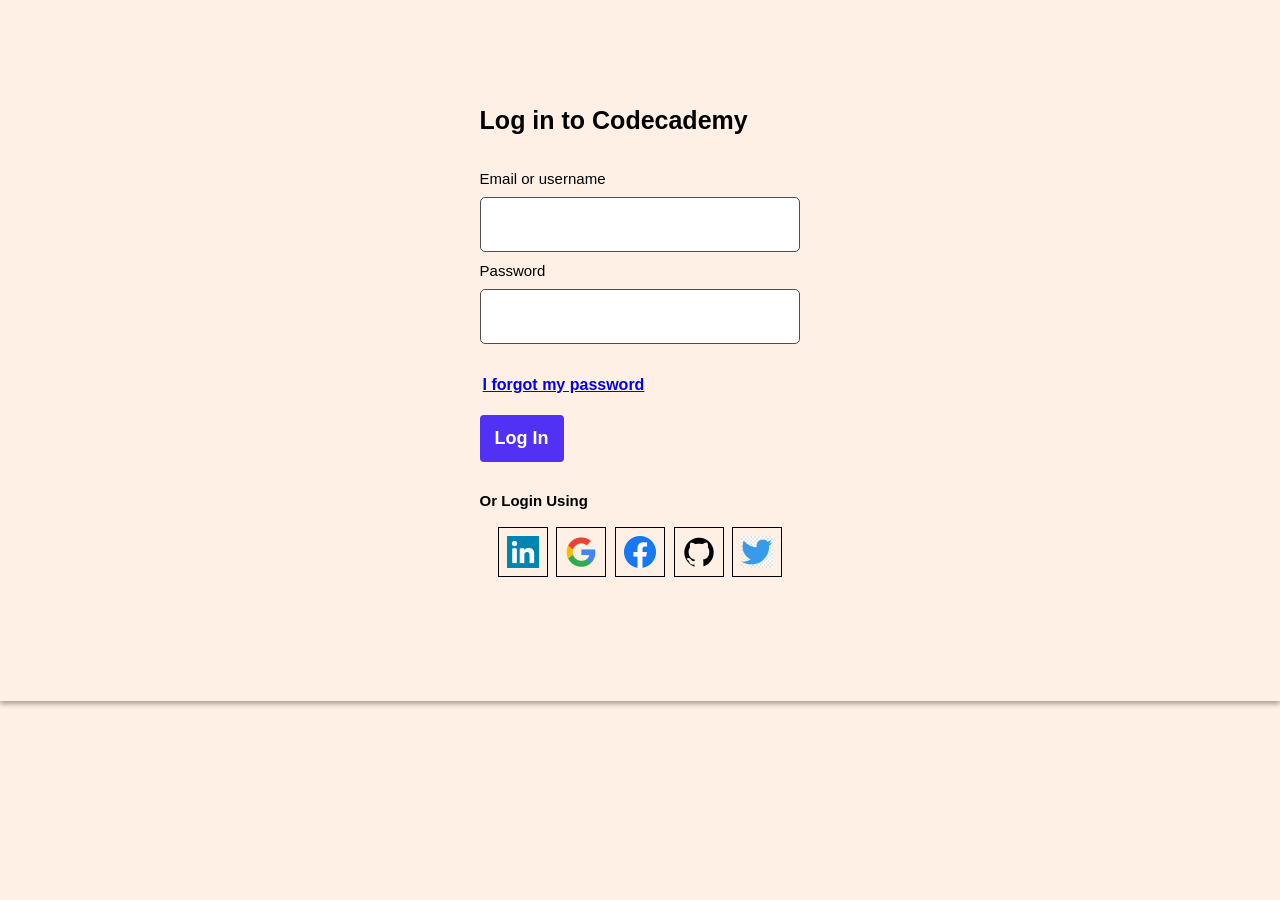
<file: 1.Codecademy-login-clone/index.html>
<!DOCTYPE html>
<html lang="en">
<head>
    <meta charset="UTF-8">
    <meta name="viewport" content="width=device-width, initial-scale=1.0">
    <title>Codecademy-login-clone</title>
    <link rel="stylesheet" href="style.css">
</head>
<body>
    <div class="container">
        <div class="header">Log in to Codecademy</div>
        <form action="">
            <label for="">Email or username</label>
            <input type="text" name="" id="">
            <label for="">Password</label>
            <input type="text">
            
            <a href="#" id="forgot">I forgot my password</a>
            <div class="btn"><button>Log In</button></div>
        </form>
        <footer>
            <h3>Or Login Using</h3>
            <div class="images">
                <img src="1.png" alt="">
                <img src="2.png" alt="">
                <img src="3.png" alt="">
                <img src="4.png" alt="">
                <img src="5.jpg" alt="">
            </div>
        </footer>
    </div>
    
</body>
</html>
</file>
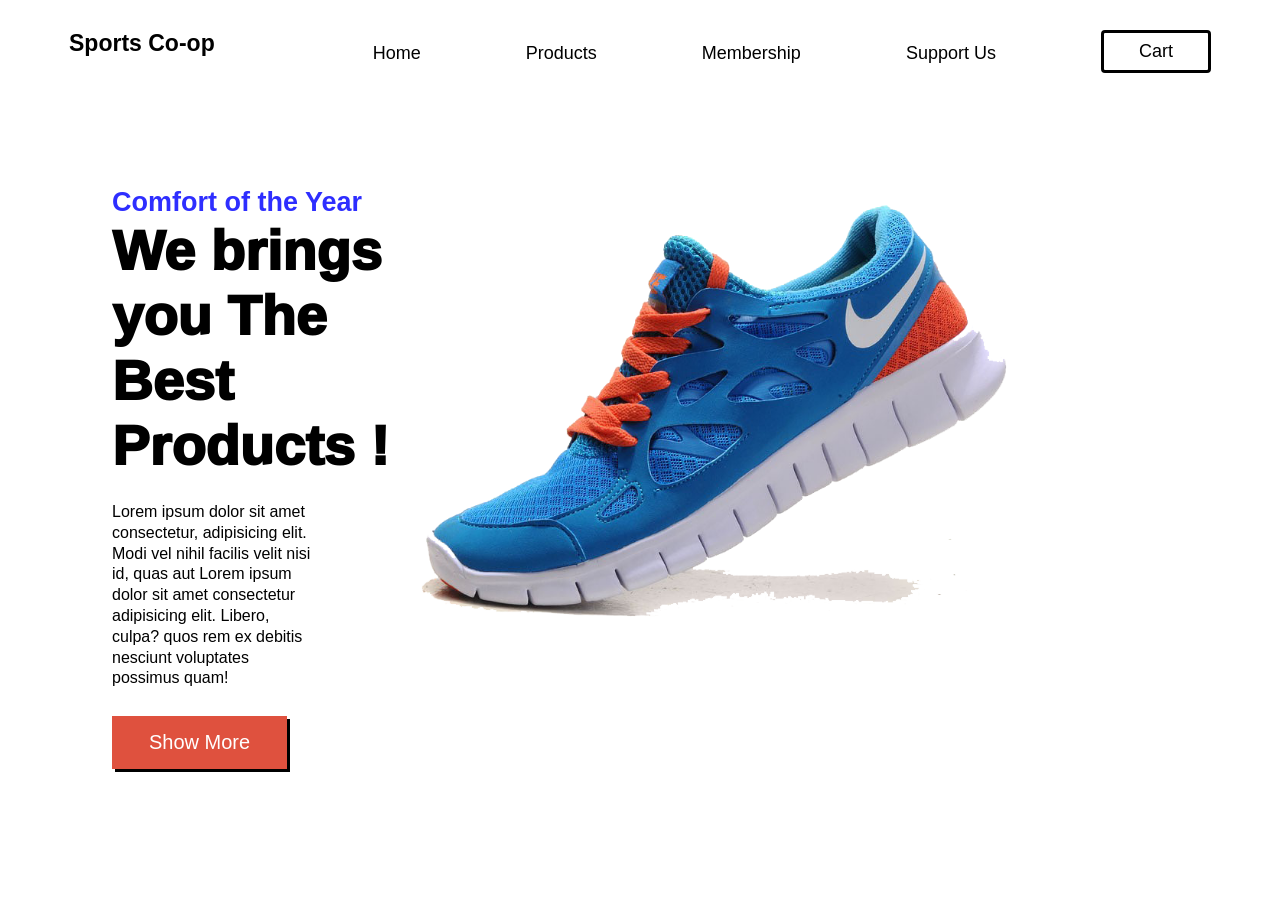
<file: 3.Sports-landing-page/index.html>
<!DOCTYPE html>
<html lang="en">

<head>
    <meta charset="UTF-8">
    <meta name="viewport" content="width=device-width, initial-scale=1.0">
    <title>Sports-landing-page
    </title>
    <link rel="stylesheet" href="style.css">
</head>

<body>
    <nav>
        <div class="logo">Sports Co-op</div>
        <div class="nav_items">
            <li><a href="#">Home</a></li>
            <li><a href="#">Products</a></li>
            <li><a href="#">Membership</a></li>
            <li><a href="#">Support Us</a></li>
            <li class="special"><a href="#">Cart</a></li>
        </div>
    </nav>
    <span class="container">
        <div class="content">
            <h3>Comfort of the Year</h3>
            <h1>We brings you The Best Products !</h1>
            <p>Lorem ipsum dolor sit amet consectetur, adipisicing elit. Modi vel nihil facilis velit nisi id, quas aut Lorem ipsum dolor sit amet consectetur adipisicing elit. Libero, culpa?
                quos rem ex debitis nesciunt voluptates possimus quam!</p>
            <button><a href="#" style="color: white;">Show More</a></button>
        </div>
        <div class="image"><img src="3.png" alt=""></div>
    </span>
</body>

</html>
</file>
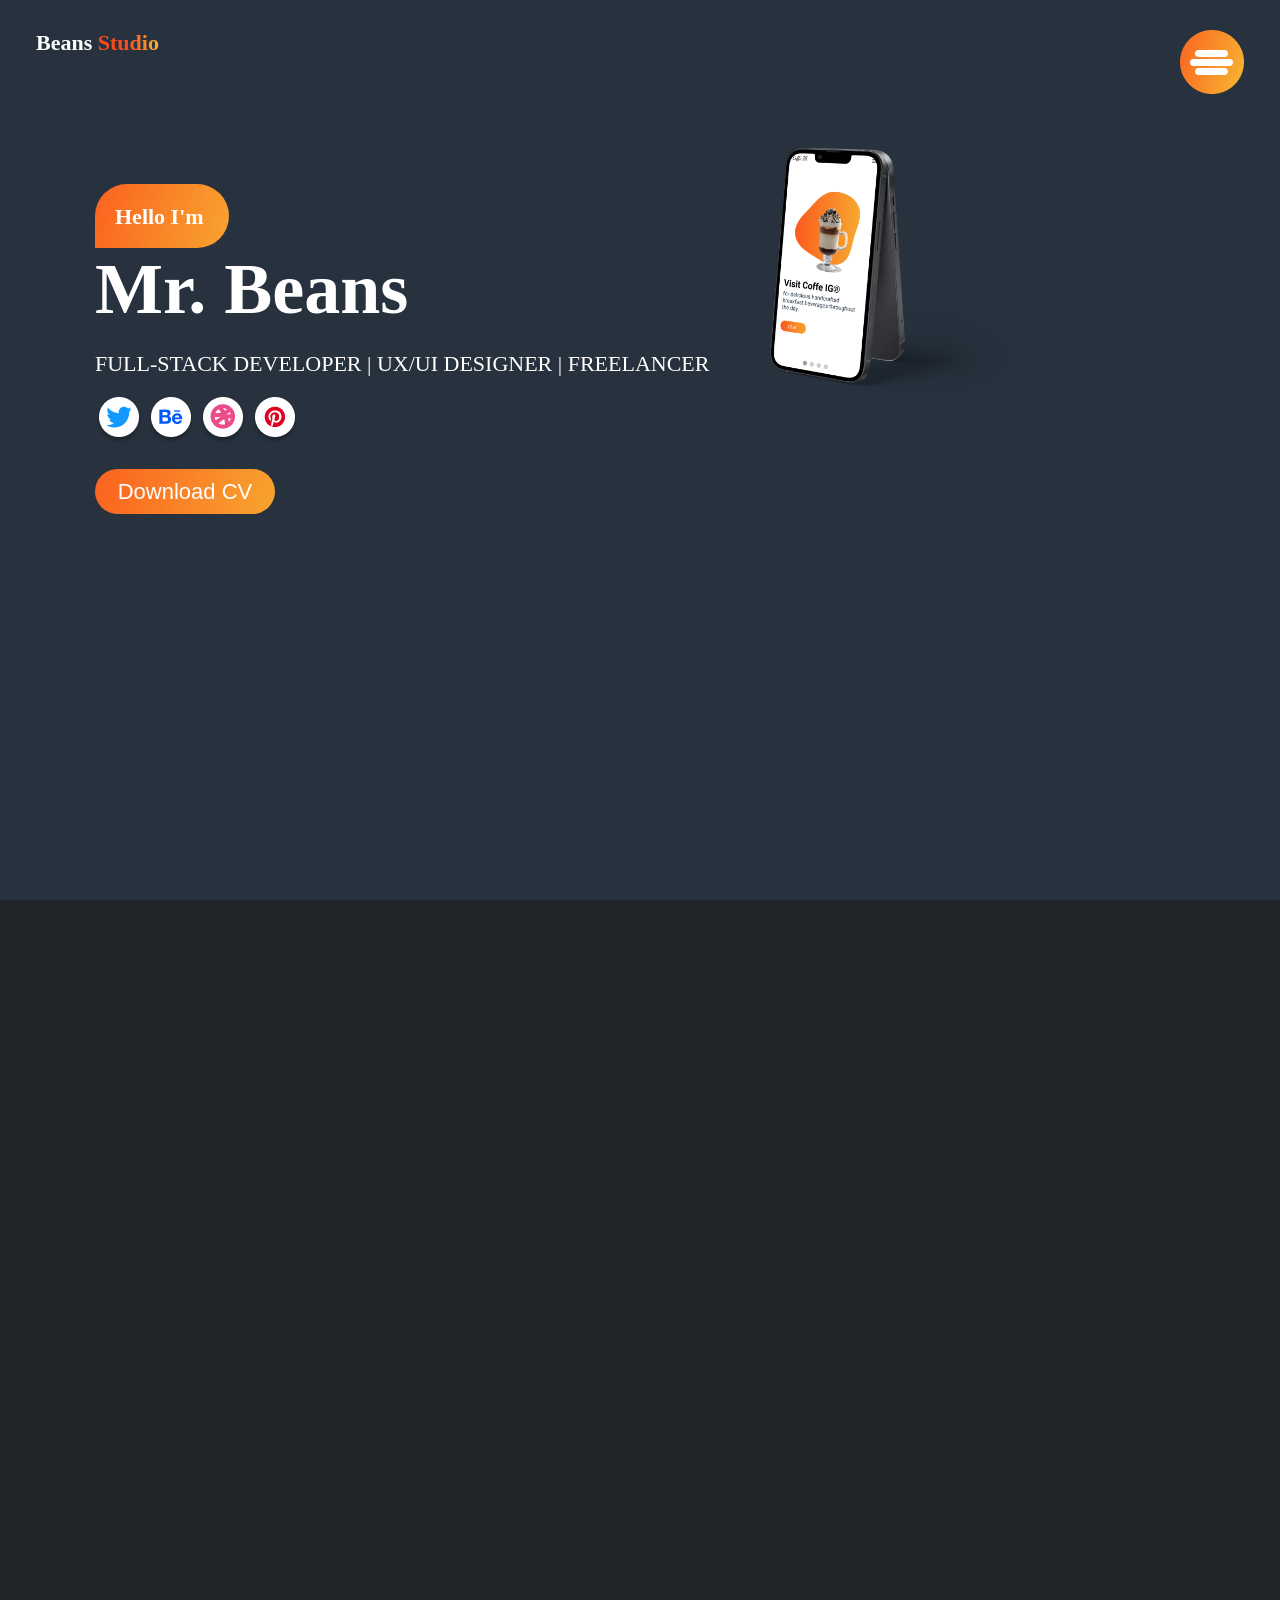
<file: PORTFOLIO/index.htm>
<!DOCTYPE html>
<html lang="en">
<head>
    <meta charset="UTF-8">
    <meta name="viewport" content="width=device-width, initial-scale=1.0">
    <title>Porfolio</title>
    <link rel="stylesheet" href="style.css">
</head>
<body>
   <header>
    <nav>
        <span>
            <h2>
                Beans <span id="studio">Studio</span>
            </h2>
        </span>
        <span>
            <img src="assets/btn_menu.png" width="64px" alt="">
        </span>
    </nav>
    <div class="container">
        <div class="content">
            <h5>Hello I'm</h5>
            <h1>Mr. Beans</h1>
            <div class="detail">FULL-STACK DEVELOPER | UX/UI DESIGNER | FREELANCER</div>
            <div class="social_handles">
                <img src="assets/Twitter.png" alt="" srcset="">
                <img src="assets/BE.png" alt="" srcset="">
                <img src="assets/Dribble.png" alt="" srcset="">
                <img src="assets/Group 8.png" alt="" srcset="">

            </div>
            <button>Download CV</button>
        </div>
        <div class="phone_image">
            <img src="assets/phone.png" alt="">
        </div>

    </div>






    
</header>
<div id="about">

</div>
   <div id="services">

   </div>
   <div id="portfolio">

   </div>
   <div id="blog">

   </div>
   <footer>

   </footer>
</body>
</html>
</file>
<file: 1.Codecademy-login-clone/style.css>
* {
    margin: 0;
    padding: 0;
    box-sizing: border-box;
}

:root {
    --main-color: rgb(255, 240, 229);
    box-shadow: 0px 3px 5px 0px rgba(0, 0, 0, 0.34);
    --hover-shadow: 0 px 4px 4px 0px rgba(3, 3, 3, 0.561);
    --nav-shadow: 0px 0px 10px 0px rgba(0, 0, 0, 0.100);
    --light-black: #141c3a;
}

body {
    font-family: "Nunito", sans-serif;
    display: flex;
    justify-content: center;
    align-items: center;
    background-color: rgb(255, 240, 229);
}
.header{
    font-size: 25px;
   white-space: nowrap;
   font-weight: bold;
}

.container {
    padding: 6px;
    width: 26%;
    margin: 100px 20px;
    /* border:2px solid black; */
}

form {
    display: flex;
    flex-direction: column;
    margin: 30px 0px;

}

form label {
    font-size: 15px;
    margin: 5px 0px;

}

form input[type="text"],
input[type="password"] {
    height: 55px;
    margin: 5px 0px;
    border: 0.5px solid rgb(78, 77, 78);
    border-radius: 5px;
    padding: 0 15px;
    font-size: 20px;
    font-family: "Nunito", sans-serif;
}
#forgot{
    margin: 3px;
    margin-top: 27px;
    margin-bottom: 3px;
    font-weight: bold;
}
footer h3 {
    font-size: 15px;
}
img{
    height:50px;
    width:50px;
    border: 1.5px solid black;
    border-style:e;
    padding: 8px 8px ;
    
}
.images{

    display: flex;
    justify-content: space-between;
    margin:18px 18px  ;
}
.btn button{
    font-size: 18px;
    font-weight: bold;
    margin-top: 18px;
    padding: 13px 15px;
    border-radius: 4px;
    border: none;
    color: white;
    background-color: rgb(81, 49, 243);
}
</file>
<file: 3.Sports-landing-page/style.css>
/* @import url('https://fonts.googleapis.com/css2?family=Nova+Square&display=swap'); */

 * {
     margin: 0;
     padding: 0;
 }

 body {
    font-family: "Montserrat",sans-serif;;
 }

 a {
     text-decoration: none;
     color: black;
 }

 li {
     list-style: none;
     font-size: 18px;
     padding-top: 13px;
 }

 .logo {
     font-size: 23px;
     font-weight: bolder;
 }

 nav {
     /* border: 2px solid blue; */
     display: flex;
     justify-content: space-around;
     gap: 20px;
     margin-top: 30px;
 }

 .nav_items {
     display: flex;
     justify-content: space-between;
     gap: 105px;
 }

 .container {
     display: flex;
     flex-direction: row;
     /* border: 2px solid blue; */
     margin: 114px 112px;
 }

 .content {
     /* border: 2px solid blue; */
     padding-right: 131px;
 }

 .content h3 {

     color: rgb(46, 46, 255);
     font-size: 27px;
     padding-bottom: 12Fpx;
 }

 .content h1 {
     font-size: 56px;
     font-weight: 1000;
     word-wrap: break-word;
 }

 .content p {
    font-style: normal;
    margin-top: 24px;
    padding-right: 110px;
    line-height: 1.3;
    font-size: 16px;
  
 }

 .content button {
    background-color: rgb(223, 81, 62);
  border: none;
  padding: 15px 37px;
  box-shadow: 3px 3px;
  font-size: 20px;
  margin-top: 27px
 }
 .image img {
    width: 612px;
  position: relative;
  right: 146px;
}
.image{
    position: relative;
}
 .special{
    border: 3px solid black;
    padding: 8px 35px;
    border-radius: 4px; }
</file>
<file: PORTFOLIO/style.css>
* {
    margin: 0;
    padding: 0;
    box-sizing: border-box;
}

html,
body {
    height: 100vh;
    width: 100vw;
}

header {
    height: 100%;
    width: 100%;
    background-color: #27323E;
}

#about {
    height: 100%;
    width: 100%;
    background-color: #212529;
}

#services {
    height: 100%;
    width: 100%;
    background-color: #27323E;
}

#portfolio {
    height: 100%;
    width: 100%;
    background-color: #212529;

}

#blog {
    height: 100%;
    width: 100%;
    background-color: #27323E;

}

footer {
    height: 100%;
    width: 100%;
    background-color: #212529;
}

nav {
    display: flex;
    justify-content: space-between;
    padding: 30px 36px;
    font-family: Roboto;
}

header nav span h2 {
    font-size: 22px;
    color: white;
    font-family: 'Times New Roman', Times, serif;
    /* padding: 51px 35px; */
    font-weight: 700;
}

#studio {
    background: linear-gradient(90deg, #FC4A1A 47.9%, #F7B733 100%);
    background-clip: text;
    -webkit-background-clip: text;
    -webkit-text-fill-color: transparent;
    font-family: Roboto;
    font-size: 22px;
    font-style: normal;
    font-weight: 700;
    line-height: normal;
}

.container {
    display: flex;
    margin: 20px 35px 218px;
}

.container .content h5 {
    width: 134px;
    height: 64px;
    flex-shrink: 0;
    font-size: 22px;
    border-radius: 40px 40px 40px 0px;
    background: linear-gradient(108deg, #FC4A1A -36.03%, #F7B733 128.44%);
    color: white;
    padding: 20px;
}

.content {
    margin: 36px 60px;
}

.container .content h1 {
    font-size: 72px;
    color: white;
    font-weight: 700;
}

.container .content .detail {
    font-size: 22px;
    color: white;
    margin-top: 20px;
}

.container .content .social_handles img {
    image-rendering: optimizeQuality;
    margin-top: 20px;
    margin-bottom: 20px;

}

.container .content button {
    /* margin-top: 23px */
    width: 180px;
    height: 45px;
    flex-shrink: 0;
    font-size: 22px;
    border-radius: 40px 40px 40px 40px;
    background: linear-gradient(108deg, #FC4A1A -36.03%, #F7B733 128.44%);
    color: white;

    border: none;

}

.container .phone_image img {
    height:250px

}
body::-webkit-scrollbar{
    background-color: transparent;
}
body::-webkit-scrollbar-thumb{
    background:linear-gradient(red,blue,black ,yellow);
    border-radius: 20px;
}
</file>
